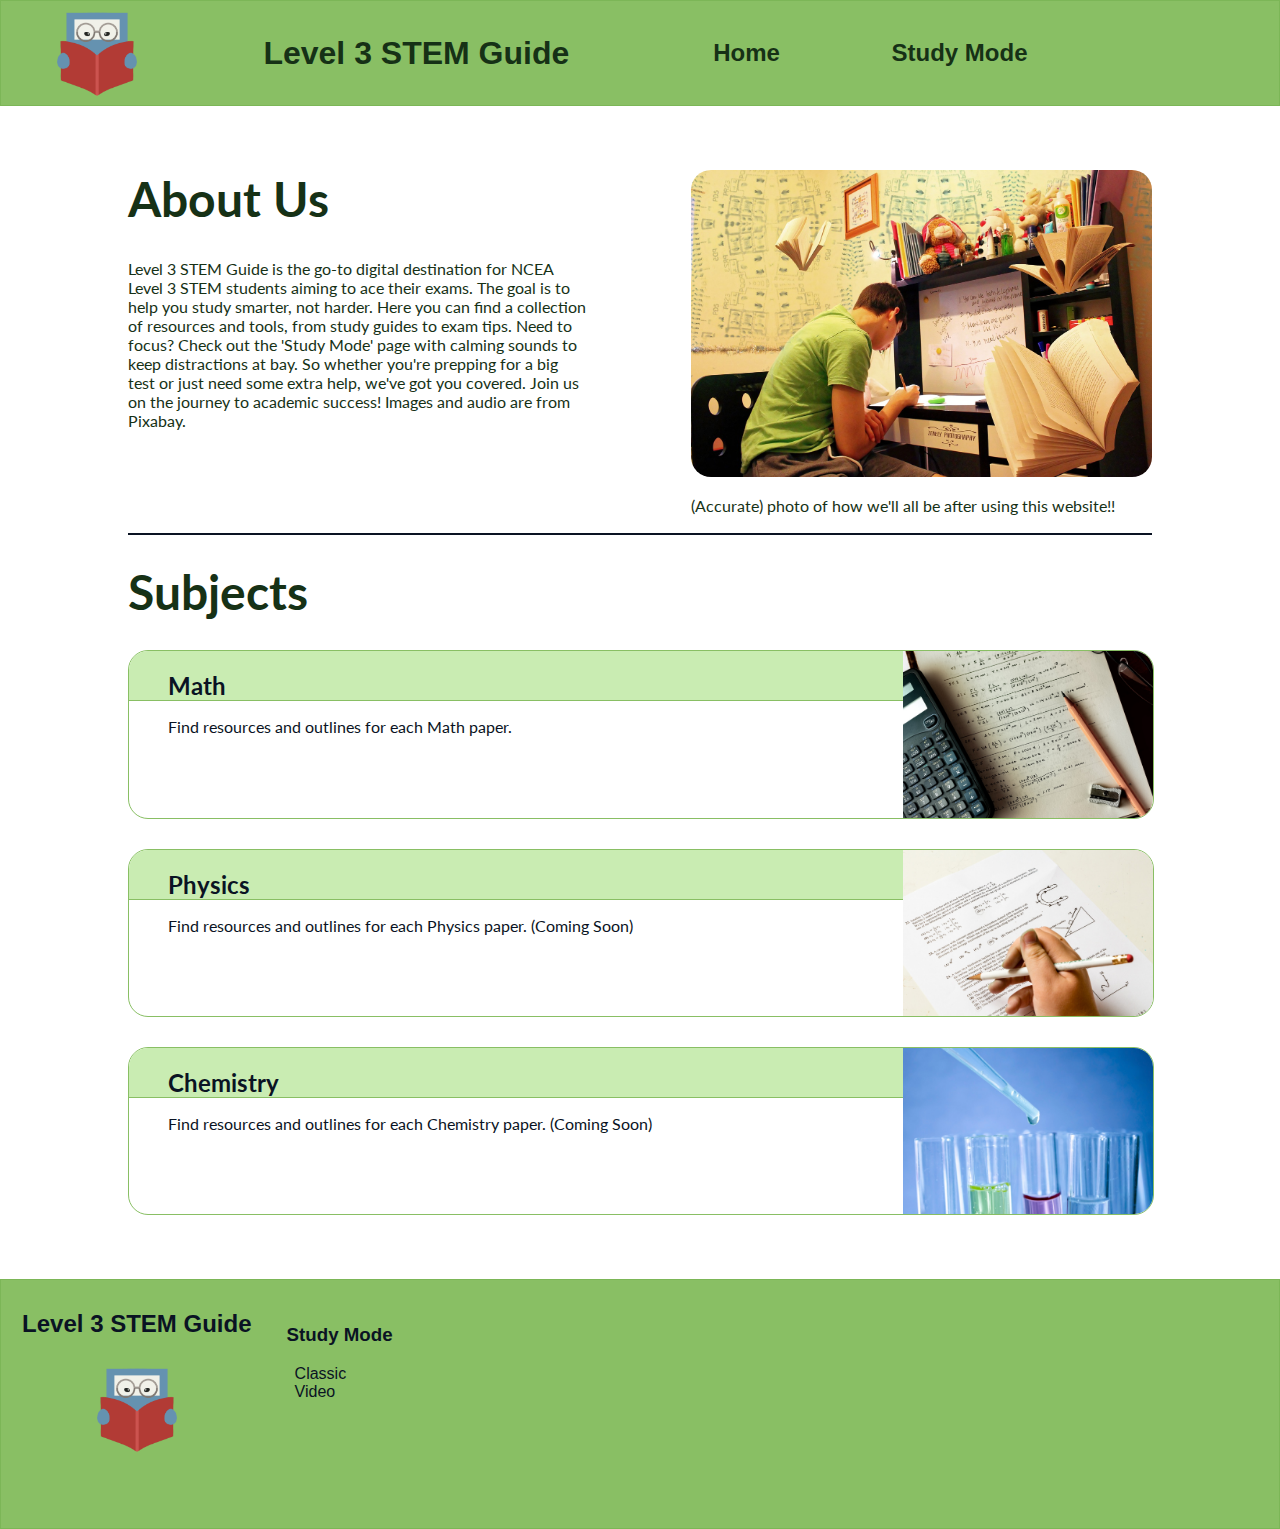
<file: index.html>
<!DOCTYPE html>
<html>
<!-- head -->
<head>
    <meta charset="utf-8">
    <meta name="viewport" content="width=device-width">
    <meta name="viewport" content="width=device-width, initial-scale=1.0, maximum-scale=1.0, user-scalable=no">
    <title>Level 3 STEM Guide | Home</title>
    <link href="style.css" rel="stylesheet" type="text/css" />
    <link href="script.js" rel="script" type="text/js" />
    <link rel="icon" type="image/x-icon" href="assets/siteLogoNormal.png">
</head>
<!-- body -->
<body class="home-page">
    <!-- header -->
    <header id="header">
        <div id="branding">
            <!-- logo -->
            <a href="index.html">
                <img class="logo" src="assets/siteLogoNormal.png" alt="site logo">
            </a>            <!-- name -->
            <h1 id="name">Level 3 STEM Guide</h1>
            <button id="burgerMenu">
                <img src="assets/burger.png" alt="hamburger menu icon">
            </button>
        </div>
        <!-- nav -->
        <div id="navbar">
            <!-- top menu -->
            <ul>
                <li id="home-dropdown">
                    <a id="home" href="index.html"><h2>Home</h2></a>
                </li>
                <li id="study-dropdown">
                    <a id="study" href="studymode.html"><h2>Study Mode</h2></a>
                </li>
            </ul>
        </div>
    </header>
    <!-- article -->
    <article>
        <!-- page -->
        <section class="about-us-home">
            <div id="text">
                <h1>About Us</h1>
                <p>
                    Level 3 STEM Guide is the go-to digital destination for NCEA Level 3 STEM students aiming to ace their exams. The goal is to help you study smarter, not harder. Here you can find a collection of resources and tools, from study guides to exam tips. Need to focus? Check out the 'Study Mode' page with calming sounds to keep distractions at bay. So whether you're prepping for a big test or just need some extra help, we've got you covered. Join us on the journey to academic success! Images and audio are from Pixabay.
                </p>
            </div>
            <div id="about-us-image">
                <img src="assets/aboutUs.jpg" alt="An image of a student studying very hard">
                <p>(Accurate) photo of how we'll all be after using this website!!</p>
            </div>
        </section>
        <section id="home-subjects">
            <h1>Subjects</h1>
            <div class="home-subjects-container">
                <a href="math.html" id="math-container">
                    <div class="subject-text">
                        <div class="h2">
                            <h2>Math</h2>
                        </div>
                        <p>
                            Find resources and outlines for each Math paper.
                        </p>
                    </div>
                    <img src="assets/math.jpg" alt="Image of math questions with a calculator and pencil in frame.">
                </a>
                <a href="physics.html" id="physics-container">
                    <div class="subject-text">
                        <div class="h2">
                            <h2>Physics</h2>
                        </div>
                        <p>
                            Find resources and outlines for each Physics paper. (Coming Soon)
                        </p>
                    </div>
                    <img src="assets/physics.jpg" alt="Image of a physics test with a hand holding a pencil over it.">
                </a>
                <a href="chemistry.html" id="chem-container">
                    <div class="subject-text">
                        <div class="h2">
                            <h2>Chemistry</h2>
                        </div>
                        <p>
                            Find resources and outlines for each Chemistry paper. (Coming Soon)
                        </p>
                    </div>
                    <img src="assets/chemistry.jpg" alt="Image of test tubes, with a dropper over one of them.">
                </a>
            </div>
        </section>
        <!-- vinyl gif -->

    </article>
    <!-- footer -->
    <footer>
        <div id="brandingFooter">
            <h2>Level 3 STEM Guide</h2>
            <a href="index.html">
                <img class="logo" id="footerImage" src="assets/siteLogoNormal.png" alt="site logo">
            </a>
        </div>
        <ul id="footerNav">
          <li id="studyFooter"><h3>Study Mode</h3>
            <ul>
              <li><a href="studymode.html">Classic</a></li>
              <li><a href="studyvideomode.html">Video</a></li>
            </ul>
          </li>
        </ul>
    </footer>
    <script src="script.js"></script>
</body>

</html>
</file>
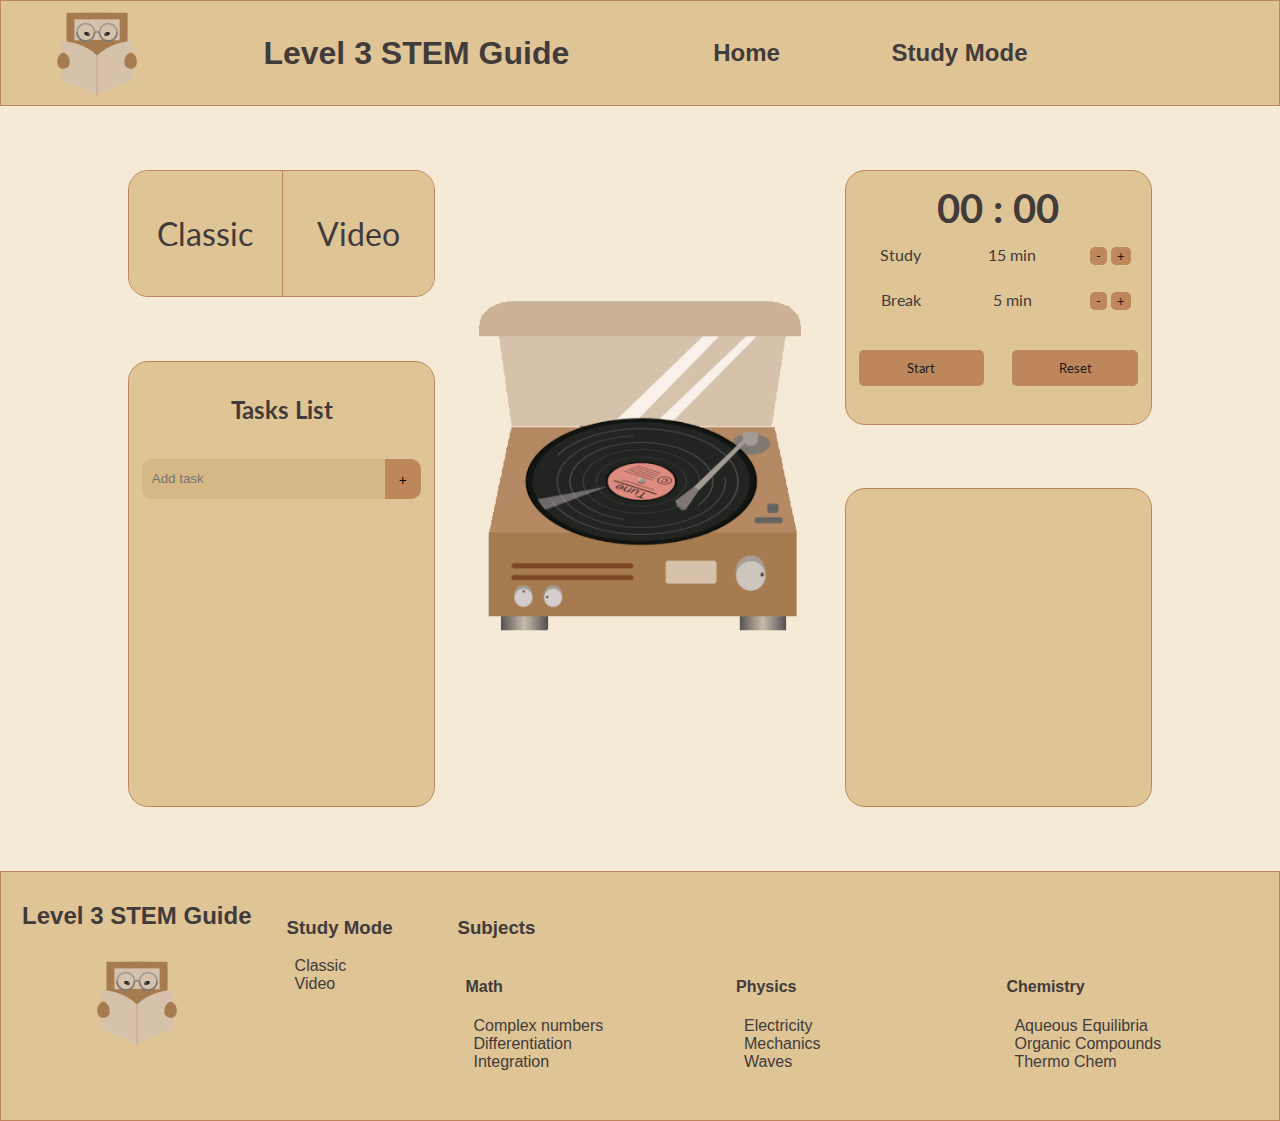
<file: studymode.html>
<!DOCTYPE html>
<html class="studyHtml">
<!-- head -->
<head>
  <meta charset="utf-8">
  <meta name="viewport" content="width=device-width">
  <meta name="viewport" content="width=device-width, initial-scale=1.0, maximum-scale=1.0, user-scalable=no">
  <title>Level 3 STEM Guide | Study Mode</title>
  <link href="style.css" rel="stylesheet" type="text/css" />
  <link rel="icon" type="image/x-icon" href="assets/siteLogoStudy.png">
</head>
<!-- body -->
<body class="studyPage">
  <!-- header -->
    <header id="header">
        <div id="branding">
            <!-- logo -->
            <a href="index.html">
                <img class="logo" src="assets/siteLogoStudy.png" alt="site logo">
            </a>            <!-- name -->
            <h1 id="name">Level 3 STEM Guide</h1>
            <button id="burgerMenu">
                <img src="assets/burgerStudy.png" alt="hamburger menu icon">
            </button>
        </div>
        <!-- nav -->
        <div id="navbar">
            <!-- top menu -->
            <ul>
                <li id="home-dropdown">
                    <a id="home" href="index.html"><h2>Home</h2></a>
                </li>
                <li id="study-dropdown">
                    <a id="study" href="studymode.html"><h2>Study Mode</h2></a>
                </li>
            </ul>
        </div>
    </header>
  <!-- article -->
  <article>
    <!-- page -->
    <!-- buttons -->
    <button id="settings" type="button"><img src="assets/icons8-settings-50.png" height="50" width="50" alt="Settings gear icon"><br>
    Settings</button>
    <button id="back-to-settings" type="button">Back to settings</button>
    
    <section id="page">
      <div id="mobile-settings">
        <button id="back" type="button">Back</button>
        <button id="tasks-nav-button" type="button">Tasks</button>
        <button id="audio-nav-button" type="button">Audio</button>
        <!-- icon credit -->
        <div class="settings-credit"><a target="_blank" href="https://icons8.com/icon/2969/settings">Settings</a> icon by <a target="_blank" href="https://icons8.com">Icons8</a>
        </div>
      </div>
      <!-- switch mode buttons -->
        <div class="box" id="switchMode">
            <form action="studymode.html">
                <button class="modeButton" id="classic">Classic</button>
            </form>
            <form action="studyvideomode.html">
                <button class="modeButton" id="video">Video</button>
            </form>
        </div>
      <!--pomodoro timer  -->
      <div class="box" id="pomodoro">
        <audio id="pomodoroSound">
          <source class="sound" src="assets/ping.mp3" type="audio/mp3">
        </audio>
        <div class="clockBox">
          <div class="clockDisplay">
            <div class="timeDisplay">
              <span id="minutes">00</span>
              <span id="colon">:</span>
              <span id="seconds">00</span>
            </div>
          </div>
          <div class="clockControls">
            <div class="controlsLeft">
              <p id="studyLabel">Study</p>
              <p id="sessionTime">15 min</p>
              <div id="studyButtons">
                <button id="seshMinus" class="timeAdjust">-</button>
                <button id="seshPlus" class="timeAdjust">+</button>
              </div>
            </div>
            <div class="controlsRight">
              <p id="breakLabel">Break</p>
              <p id="breakTime">5 min</p>
              <div id="breakButtons">
                <button id="breakMinus" class="timeAdjust">-</button>
                <button id="breakPlus" class="timeAdjust">+</button>
              </div>
            </div>
          </div>
          <div class="startReset">
            <button id="start">Start</button>
            <button id="reset">Reset</button>
          </div>
        </div>
      </div>
      <!-- tasks list -->
      <!-- follow this tutorial: https://www.youtube.com/watch?v=G0jO8kUrg-I&ab_channel=GreatStack -->
      <div class="box" id="tasks">
        <h2>Tasks List</h2>
        <div id="taskList">
          <input type="text" id="taskInput" placeholder="Add task">
          <button onclick="addTask()">+</button>
        </div>
        <ul id="tasksContainer">
          
        </ul>
      </div>
      <!-- sound box -->
      <div class="box" id="sound">
        <h1>Audio</h1>
        <!-- <p>Lofi</p><audio id="lofi" loop preload='auto'>
              <source class="sound" src="assets/lofi.mp3" type="audio/mp3">
        </audio>
        <button id="play1">Play</button>
        <input type="range" min="0" max="1" step="0.01" id="volumeSlider1">
        <p>Rain Noise</p><audio  id="rainNoise"loop preload='auto'>
              <source class="sound" src="assets/rainNoise.mp3" type="audio/mp3">
        </audio>
        <button id="play2">Play</button>
        <input type="range" min="0" max="1" step="0.01" id="volumeSlider2"> -->
        <iframe style="border-radius:12px" src="https://open.spotify.com/embed/playlist/4UXq6ouN0MSbKIKKDvwfmX?utm_source=generator&theme=0" width="100%" height="152" frameBorder="0" allowfullscreen="" allow="autoplay; clipboard-write; encrypted-media; fullscreen; picture-in-picture" loading="lazy"></iframe>
      </div>
    </section>
    <!--vinyl gif--> 
    <img id="vinyl" src="assets/record.gif" alt="moving image of a spinning record">
  </article>
  
   <!--footer--> 
  <footer>
    <div id="brandingFooter">
      <h2>Level 3 STEM Guide</h2>
      <a href="index.html">
          <img class="logo" id="footerImage" src="assets/siteLogoStudy.png" alt="site logo">
      </a>    </div>
    <ul id="footerNav">
      <li id="studyFooter"><h3>Study Mode</h3>
        <ul>
          <li><a href="studymode.html">Classic</a></li>
          <li><a href="studyvideomode.html">Video</a></li>
        </ul>
      </li>
      <li id="subjectsFooter">
        <h3>Subjects</h3>
        <div id="footerMath">
          <ul>
            <li><a href="math.html"><h4>Math</h4></a>
              <ul>
                <li><a href="math.html#complex-numbers">Complex numbers</a></li>
                <li><a href="math.html#differentiation">Differentiation</a></li>
                <li><a href="math.html#integration">Integration</a></li>
              </ul>
            </li>
          </ul>
        </div>
        <div id="footerPhys">
          <ul>
            <li><a href=""><h4>Physics</h4></a>
              <ul>
                <li><a href="">Electricity</a></li>
                <li><a href="">Mechanics</a></li>
                <li><a href="">Waves</a></li>
              </ul>
            </li>
          </ul>
        </div>
        <div id="footerChem">
          <ul>
            <li><a href=""><h4>Chemistry</h4></a>
              <ul>
                <li><a href="">Aqueous Equilibria</a></li>
                <li><a href="">Organic Compounds</a></li>
                <li><a href="">Thermo Chem</a></li>
              </ul>
            </li>
          </ul>
        </div>
      </li>
    </ul>
  </footer>
  <script src="script.js" defer></script>
</body>

</html>
</file>
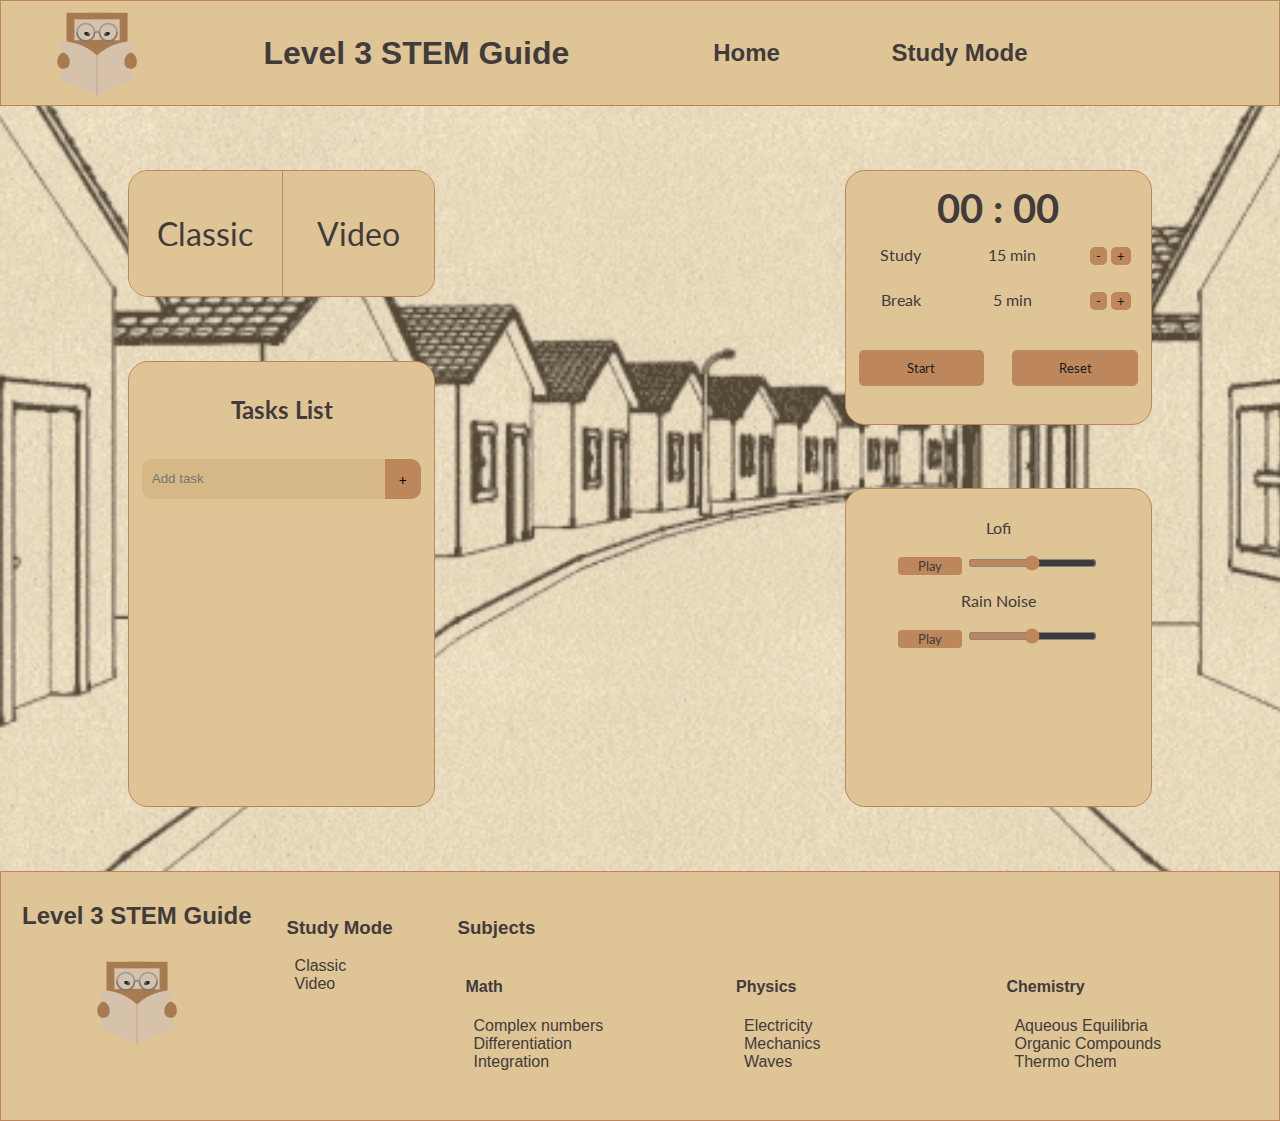
<file: studyvideomode.html>
﻿<!DOCTYPE html>
<html>
<!-- head -->
<head>
    <meta charset="utf-8">
    <meta name="viewport" content="width=device-width">
    <meta name="viewport" content="width=device-width, initial-scale=1.0, maximum-scale=1.0, user-scalable=no">
    <title>Level 3 STEM Guide | Study Mode | Video</title>
    <link href="style.css" rel="stylesheet" type="text/css" />
    <link rel="icon" type="image/x-icon" href="assets/siteLogoStudy.png">
</head>
<!-- body -->
<body class="video-mode studyPage ">
    <!-- header -->
    <header id="header">
        <div id="branding">
            <!-- logo -->
            <a href="index.html">
                <img class="logo" src="assets/siteLogoStudy.png" alt="site logo">
            </a>            <!-- name -->
            <h1 id="name">Level 3 STEM Guide</h1>
            <button id="burgerMenu">
                <img src="assets/burgerStudy.png" alt="hamburger menu icon">
            </button>
        </div>
        <!-- nav -->
        <div id="navbar">
            <!-- top menu -->
            <ul>
                <li id="home-dropdown">
                    <a id="home" href="index.html"><h2>Home</h2></a>
                </li>
                <li id="study-dropdown">
                    <a id="study" href="studymode.html"><h2>Study Mode</h2></a>
                </li>
            </ul>
        </div>
    </header>
    <!-- article -->
    <article>
        <!-- page -->
        <!-- buttons -->
        <button id="settings" type="button"><img src="assets/icons8-settings-50.png" height="50" width="50" alt="Settings gear icon"><br>
        Settings</button>
        <button id="back-to-settings" type="button">Back to settings</button>
        <section id="page">
            <div id="mobile-settings">
                <button id="back" type="button">Back</button>
                <button id="tasks-nav-button" type="button">Tasks</button>
                <button id="audio-nav-button" type="button">Audio</button>
                <!-- icon credit -->
                <div class="settings-credit"><a target="_blank" href="https://icons8.com/icon/2969/settings">Settings</a> icon by <a target="_blank" href="https://icons8.com">Icons8</a>
                </div>
              </div>
            <!-- switch mode buttons -->
            <div class="box" id="switchMode">
                <form action="studymode.html">
                    <button class="modeButton" id="classic">Classic</button>
                </form>
                <form action="studyvideomode.html">
                    <button class="modeButton" id="video">Video</button>
                </form>
            </div>
            <!--pomodoro timer  -->
            <div class="box" id="pomodoro">
                <audio id="pomodoroSound">
                    <source class="sound" src="assets/ping.mp3" type="audio/mp3">
                </audio>
                <div class="clockBox">
                    <div class="clockDisplay">
                        <div class="timeDisplay">
                            <span id="minutes">00</span>
                            <span id="colon">:</span>
                            <span id="seconds">00</span>
                        </div>
                    </div>
                    <div class="clockControls">
                        <div class="controlsLeft">
                            <p id="studyLabel">Study</p>
                            <p id="sessionTime">15 min</p>
                            <div id="studyButtons">
                                <button id="seshMinus" class="timeAdjust">-</button>
                                <button id="seshPlus" class="timeAdjust">+</button>
                            </div>
                        </div>
                        <div class="controlsRight">
                            <p id="breakLabel">Break</p>
                            <p id="breakTime">5 min</p>
                            <div id="breakButtons">
                                <button id="breakMinus" class="timeAdjust">-</button>
                                <button id="breakPlus" class="timeAdjust">+</button>
                            </div>
                        </div>
                    </div>
                    <div class="startReset">
                        <button id="start">Start</button>
                        <button id="reset">Reset</button>
                    </div>
                </div>
            </div>
            <!-- tasks list -->
            <!-- follow this tutorial: https://www.youtube.com/watch?v=G0jO8kUrg-I&ab_channel=GreatStack -->
            <div class="box" id="tasks">
                <h2>Tasks List</h2>
                <div id="taskList">
                    <input type="text" id="taskInput" placeholder="Add task">
                    <button onclick="addTask()">+</button>
                </div>
                <ul id="tasksContainer">
                    <!-- <input type="checkbox"><li class="checked">a</li>
                    <input type="checkbox"><li>b</li> -->
                </ul>
            </div>
            <!-- sound box -->
            <div class="box" id="sound">
                <p>Lofi</p><audio id="lofi" loop preload='auto'>
                    <source class="sound" src="assets/lofi.mp3" type="audio/mp3">
                </audio>
                <button id="play1">Play</button>
                <input type="range" min="0" max="1" step="0.01" id="volumeSlider1">
                <p>Rain Noise</p><audio id="rainNoise" loop preload='auto'>
                    <source class="sound" src="assets/rainNoise.mp3" type="audio/mp3">
                </audio>
                <button id="play2">Play</button>
                <input type="range" min="0" max="1" step="0.01" id="volumeSlider2">
            </div>
        </section>
        
    </article>

    <!--footer-->
    <footer>
        <div id="brandingFooter">
            <h2>Level 3 STEM Guide</h2>
            <a href="index.html">
                <img class="logo" id="footerImage" src="assets/siteLogoStudy.png" alt="site logo">
            </a>
        </div>
        <ul id="footerNav">
          <li id="studyFooter"><h3>Study Mode</h3>
            <ul>
              <li><a href="studymode.html">Classic</a></li>
              <li><a href="studyvideomode.html">Video</a></li>
            </ul>
          </li>
            <li id="subjectsFooter">
                <h3>Subjects</h3>
              <div id="footerMath">
                <ul>
                  <li><a href="math.html"><h4>Math</h4></a>
                    <ul>
                      <li><a href="math.html#complex-numbers">Complex numbers</a></li>
                      <li><a href="math.html#differentiation">Differentiation</a></li>
                      <li><a href="math.html#integration">Integration</a></li>
                    </ul>
                  </li>
                </ul>
              </div>
                <div id="footerPhys">
                    <ul>
                        <li>
                            <a href=""><h4>Physics</h4></a>
                            <ul>
                                <li><a href="">Electricity</a></li>
                                <li><a href="">Mechanics</a></li>
                                <li><a href="">Waves</a></li>
                            </ul>
                        </li>
                    </ul>
                </div>
                <div id="footerChem">
                    <ul>
                        <li>
                            <a href=""><h4>Chemistry</h4></a>
                            <ul>
                                <li><a href="">Aqueous Equilibria</a></li>
                                <li><a href="">Organic Compounds</a></li>
                                <li><a href="">Thermo Chem</a></li>
                            </ul>
                        </li>
                    </ul>
                </div>
            </li>
        </ul>
    </footer>
    <script src="script.js"></script>
    <script>window.onload = function() {
            if (window.location.pathname.endsWith("studyvideomode.html")) {
                // check if the device is in portrait orientation and the width is mobile width or less
                if (window.matchMedia("(orientation: portrait)").matches && window.innerWidth <= 480) {
                    alert("Unfortunately, video mode isn't available for mobile devices in portrait orientation - the site will continue in classic mode.");
                }
                // check if the device is in portrait orientation but not necessarily mobile width
                else if (window.matchMedia("(orientation: portrait)").matches) {
                    alert("Video mode is optimized for landscape orientation. Please rotate your device for the best experience. If not, the site will continue in classic mode.");
                }
            }
        };
        
    </script>
</body>

</html>
</file>
<file: style.css>
@import url('https://fonts.googleapis.com/css2?family=Reem+Kufi+Fun:wght@400..700&display=swap');
@import url('https://fonts.googleapis.com/css2?family=Lato:ital,wght@0,100;0,300;0,400;0,700;0,900;1,100;1,300;1,400;1,700;1,900&display=swap');
@import url('https://fonts.googleapis.com/css2?family=Nunito:ital,wght@0,200..1000;1,200..1000&display=swap');

html {
    height: 100%;
    width: 100%;
    overflow: visible;
}

body {
    /*background-color: #fafcf7;*/
    margin: 0;
    font-size: 16px;
}

    body.studyPage {
        background-color: #f4ead6ff;
        height: 100%;
    }

    body.video-mode {
        position: relative;
    }

        body.video-mode::before {
            content: "";
            position: absolute;
            top: 0;
            left: 0;
            width: 100%;
            height: 100%;
            background: rgba(223, 196, 150, 0.3); /* Adjust the alpha value (0.5 in this case) to control the opacity */
            z-index: -1;
        }

    body.video-mode {
        background: url('houses.gif') no-repeat center;
        background-size: cover;
    }

ul, ol {
    list-style-position: inside;
    padding-left: 0.5rem;
}

/* scrollbar  */
/* width */
.studyPage::-webkit-scrollbar, #tasksContainer::-webkit-scrollbar {
    width: 10px;
}

/* Track */
.studyPage::-webkit-scrollbar-track, #tasksContainer::-webkit-scrollbar-track {
    background: transparent;
}

/* Handle */
.studyPage::-webkit-scrollbar-thumb, .#tasksContainer::-webkit-scrollbar-thumb {
    background: #be875b;
    border-radius: 3px;
}

    /* Handle on hover */
    .studyPage::-webkit-scrollbar-thumb:hover, #tasksContainer::-webkit-scrollbar-thumb:hover {
        background: #cca67f;
        border-radius: 3px;
    }

/* header/nav */

header {
    padding: 0;
    text-align: center;
    top: 0;
    bottom: 0;
    left: 0;
    right: 0;
    height: 106px;
    box-sizing: border-box;
    position: sticky;
    display: grid;
    grid-template-columns: 50% 50%;
    grid-column-gap: 0px;
    z-index: 100;
    background-color: #89bf64;
    color: #163116;
    border: solid 1px #7cb657;
    font-family: "Trebuchet MS", "Lucida Grande", "Lucida Sans Unicode", "Lucida Sans", Tahoma, sans-serif;
}

.studyPage header {
    background-color: #dfc496;
    border: solid #be875b 1px;
    color: #413b3b;
}

#branding {
    display: grid;
    grid-template-columns: 30% 70%;
    height: 100%;
}

/* logo*/
.logo {
    width: auto;
    height: 100px;
    margin: auto;
}

#burgerMenu {
    display: none;
}

/* site name*/
#name {
    margin: auto;
}

/* nav */
#navbar {
    /* text-align: right; */
    grid-column: 2;
    position: relative;
    height: 100%;
    z-index: 5;
    width: 100%;
}

    #navbar ul {
        /* background-color: #89bf64; */
        list-style-type: none;
        margin: 0;
        padding: 0;
        height: 100%;
        display: grid;
        grid-template-columns: calc(100%/3) calc(100%/3) calc(100%/3);
        box-sizing: border-box;
    }

.studyPage #navbar ul {
    background-color: #dfc496;
}

.studyPage #navbar li:hover {
    background-color: #d5b885;
}

#navbar li:hover {
}

#navbar li {
    list-style-type: none;
    margin: 0;
    padding: 0;
    height: 100%;
    display: flex;
    width: 100%;
    box-sizing: border-box;
}

    #navbar li a {
        text-decoration: none;
        margin: auto;
        color: #163116;
    }

/* dropdown 1 */
#dropdown {
    float: left;
    list-style: none;
    margin: 0;
    padding: 0;
    position: absolute;
    right: 0px;
    top: 60px;
    display: grid;
    grid-template-rows: auto auto auto;
    z-index: 100;
    width: calc(100%/3);
    transition: opacity 0.2s 0.01s ease-in-out, left 0.2s 0.1s ease-out, visibility 0.1s 0.1s linear;
}

    #dropdown ul {
        /*display: none;*/
        /*height: 100px;*/
    }

        #dropdown ul li {
            margin-top: -15px;
            text-decoration: none;
            list-style-type: none;
            /* position: absolute; */
            padding: 0;
            height: 100%;
            width: 100%;
            /* background-color: #89bf64; */
            /* border-bottom: solid 2px black;
  border-left: solid 2px black; */
        }

.studyPage #dropdown ul li {
    background-color: #dfc496;
    /* border-bottom: solid 2px black;
    border-left: solid 2px black; */
}

#dropdown ul li a {
    text-decoration: none;
    top: 50%;
    margin: auto;
}



/* dropdown 2 */
.dropdown2 {
    float: left;
    list-style: none;
    margin: 0;
    padding: 0;
    position: absolute;
    right: 0px;
    top: 0;
    grid-template-rows: auto auto auto;
    z-index: 100;
    width: 100%;
    margin-right: 100%;
    display: none;
}

.studyPage .dropdown2 li {
    /* border-bottom: solid 2px black;
    border-left: solid 2px black; */
}



/* main page content  */
article {
    height: 100%;
    width: 100%;
    padding: 5vw 10vw 5vw 10vw;
    box-sizing: border-box;
    font-family: "Lato", sans-serif;
}

/* so home page article is a grid */
.home-page article {
    height: calc(100% - 200px);
    display: grid;
    grid-template-rows: auto auto;
    color: #163116;
    margin: auto;
}

.studyPage article {
    height: 85vh;
}

#page {
    position: relative;
    height: 100%;
    width: 100%;
    box-sizing: border-box;
    display: grid;
    grid-template-columns: 30% 30%;
    grid-template-rows: 20% 10% 20% 20%;
    column-gap: 40%;
    row-gap: 10%;
    margin: auto;
    color: #413b3b;
}

    #page .box button {
        font-family: "Lato", sans-serif;
    }

/* about us */
.about-us-home {
    width: 100%;
    display: grid;
    grid-template-columns: 45% 45%;
    grid-column-gap: 10%;
    height: 100%;
    grid-row: 1;
    border-bottom: solid #0a1323 2px;
}

    .about-us-home h1 {
        font-size: 3rem;
        margin-top: 0;
    }

    .about-us-home #text {
        grid-column: 1;
        margin-top: 0;
    }

    .about-us-home #about-us-image {
        grid-column: 2;
    }

        .about-us-home #about-us-image img {
            max-height: 100%;
            height: auto;
            max-width: 100%;
            width: auto;
            margin: auto;
            border-radius: 20px;
        }

/* home subjects */
#home-subjects {
    margin-top: 30px;
}

.home-subjects-container {
    display: grid;
    grid-template-rows: auto auto auto;
    grid-row-gap: 30px;
    width: 100%;
    grid-row: 2;
    text-decoration: none;
    margin-top: 30px;
}

    .home-subjects-container a {
        text-decoration: none;
    }

#home-subjects h1 {
    font-size: 3rem;
    margin: 0;
}

#math-container,
#physics-container,
#chem-container {
    display: grid;
    grid-template-columns: auto 250px;
    border: #89bf64 solid 1px;
    border-radius: 20px;
    overflow: hidden;
    width: 100%;
}

    #math-container .subject-text,
    #physics-container .subject-text,
    #chem-container .subject-text {
        display: grid;
        grid-template-rows: 30% 70%;
        text-decoration: none;
        color: #0a1323;
    }

        #math-container .subject-text p,
        #physics-container .subject-text p,
        #chem-container .subject-text p,
        #math-container .subject-text h2,
        #physics-container .subject-text h2,
        #chem-container .subject-text h2 {
            padding-left: 5%;
            padding-right: 5%;
            text-decoration: none;
        }

    #math-container .h2,
    #physics-container .h2,
    #chem-container .h2 {
        border-bottom: solid #89bf64 1px;
        grid-row: 1;
        background-color: #c9ecb2;
        text-decoration: none;
    }

.home-subjects-container img {
    object-fit: cover;
    height: 100%;
    width: 250px;
}

/* math page */
.subject-page article {
    display: grid;
    grid-template-columns: 70% 20%;
    grid-column-gap: 10%;
    height: calc(100% - 200px);
    color: #0a1323;
}

.subject-page-left-container {
    display: grid;
    grid-template-rows: 300px auto;
    height: 100%;
}

.subject-heading {
    display: flex;
    height: 100%;
    grid-row: 1;
    grid-column: 1;
    align-self: center;
    padding: 5%;
    box-sizing: border-box;
    background-color: #c9ecb2;
}

.subject-title h2 {
    font-size: 3rem;
    margin-top: 10px;
    margin-bottom: 10px;
}

.external-standards {
    grid-row: 2;
}

#toggle-table-of-contents {
    display: none;
}

/*content*/

.pdf {
    width: 100%;
    height: 500px;
}

.yt-tutorials {
    height: 300px;
}

.table-of-contents {
    position: sticky;
    grid-column: 2;
    top: 100px;
    padding: 5%;
    height: 30%;
    background-color: #c9ecb2;
    text-align: left;
}

    .table-of-contents ol {
        text-align: left;
    }

    .table-of-contents li {
        list-style: outside decimal;
        text-align: left;
    }

    .table-of-contents ol li ol li {
        list-style: outside lower-alpha;
        text-align: left;
    }

    .table-of-contents a {
        text-decoration: none;
        color: #0a1323;
        text-align: left;
    }

.subject-heading, .table-of-contents {
    border-radius: 20px;
    border: solid 1px #89bf64;
}

/* for study page */
#settings {
    display: none;
}

#back-to-settings, #tasks-nav-button, #audio-nav-button {
    display: none;
}

#mobile-settings {
    display: none;
}

.box {
    border: solid #be875b 1px;
    padding: 1vw;
    text-align: center;
    box-sizing: border-box;
    background-color: #dfc496;
    opacity: 100%;
    z-index: 3;
    border-radius: 20px;
}

/* switch mode */
#switchMode {
    grid-column: 1;
    grid-row: 1;
    display: grid;
    grid-template-columns: 50% 50%;
    padding: 0;
    box-sizing: border-box;
    overflow: hidden;
}

.modeButton {
    height: 100%;
    width: 100%;
    background-color: #dfc496;
    border: none;
    font-size: 2rem;
    color: #413b3b;
}

    .modeButton:hover {
        background-color: #d2b37f;
    }

#video {
    border-left: solid 1px #be875b;
}

/* tasks */
#tasks {
    grid-column: 1;
    grid-row: span 3;
    display: grid;
    grid-template-rows: 20% 15% 65%;
}

/* #tasks h2 {
  
} */
#tasksContainer {
    padding: 0;
    margin: 0;
}

#taskList {
    display: flex;
    align-items: center;
    justify-content: center;
    background-color: #d5b885;
    border-radius: 10px;
    overflow: hidden;
}

#tasks input {
    background: transparent;
    flex: 1;
    border: none;
    outline: none;
    /* prevents the border/outline from showing up when the user clicks on the input*/
    height: 100%;
    padding-left: 10px;
}

#tasks button {
    background-color: #be875b;
    border: none;
    outline: none;
    padding: 5%;
    height: 100%;
}

    #tasks button:hover {
        background-color: #cca67f;
    }

#tasks ul li {
    list-style-type: none;
    position: relative;
    height: 30px;
    text-align: left;
    width: 80%;
    margin: 5% auto 5% auto;
}

li.checked {
    text-decoration: line-through;
}

li.unchecked::before {
    content: "✓ ";
    color: white;
    background-color: white;
    border: solid black 1px;
    margin-right: 30px;
    border-radius: 50%;
    top: -5px;
}

li.checked.unchecked::before {
    content: "✓ ";
    color: black;
    border: solid black 1px;
    background-color: white;
    text-decoration: none;
    margin-right: 30px;
    border-radius: 50%;
    top: -5px;
}

#tasks ul li span {
    position: absolute;
    right: 0;
    top: -5px;
    width: 30px;
    height: 30px;
    font-size: 2rem;
    line-height: 30px;
    text-align: center;
    color: #413b3b;
}

    #tasks ul li span:hover {
        background-color: #d5b885;
    }

#tasksContainer {
    max-height: 100%;
    overflow-y: auto;
}


/* pomodoro */
#pomodoro {
    display: grid;
    grid-template-rows: 40% 30% 30%;
    height: 100%;
    width: 100%;
    grid-row: span 2;
}

    #pomodoro button {
        background-color: #be875b;
        border: none;
        border-radius: 5px;
        color: #1d1b1b;
    }

        #pomodoro button:hover {
            background-color: #dcb58f;
        }

/* row 1 */
.timeDisplay {
    margin: auto;
    grid-row: 1;
    font-size: 2.5rem;
    font-weight: bold;
    height: 100%;
}

/* row 2 */
.clockControls {
    display: grid;
    grid-template-rows: 50% 50%;
    grid-row: 2;
    height: 100%;
}

.controlsLeft {
    grid-row: 1;
    grid-template-columns: 30% 50% 20%;
    display: grid;
}

#studyLabel {
    grid-column: 1;
    margin: auto;
}

#sessionTime {
    grid-column: 2;
    margin: auto;
}

#studyButtons {
    grid-column: 3;
    margin: auto;
}

.controlsRight {
    grid-row: 2;
    grid-template-columns: 30% 50% 20%;
    display: grid;
}

#breakLabel {
    grid-column: 1;
    margin: auto;
}

#breakTime {
    grid-column: 2;
    margin: auto;
}

#breakButtons {
    grid-column: 3;
    margin: auto;
}

/* row 3 */
.startReset {
    display: grid;
    grid-template-columns: 45% 45%;
    grid-row: 3;
    /*margin: auto;
  padding: auto;*/
    grid-column-gap: 10%;
    box-sizing: border-box;
    height: 100%;
}

#start,
#reset {
    height: 40%;
    margin: auto;
    width: 100%;
}

#start {
    grid-column: 1;
}

#reset {
    grid-column: 2;
}

/* sound */
#sound {
    grid-column: 2;
    grid-row: span 2;
}

    #sound h1 {
        display: none;
    }

audio {
    width: 80%;
    margin: auto;
}

#sound button {
    background-color: #be875b;
    width: 5vw;
    border: none;
    border-radius: 4px;
    color: #413b3b;
}

    #sound button:hover {
        background-color: #dcb58f;
    }

input[type="range"] {
    accent-color: #be875b;
    background: #7d4625;
    border: none;
}

/* vinyl */
#vinyl {
    height: 35vw;
    left: 50%;
    top: 50%;
    display: block;
    z-index: 1;
    position: fixed;
    transform: translate(-50%, -50%);
    margin: auto;
}

/* footer */
footer {
    text-decoration: none;
    text-align: left;
    position: relative;
    bottom: 0;
    left: 0;
    right: 0;
    height: 250px;
    box-sizing: border-box;
    border: solid 1px #7cb657;
    background-color: #89bf64;
    opacity: 100%;
    z-index: 2;
    display: grid;
    grid-template-columns: 20% 80%;
    width: 100%;
    padding: 10px;
    color: #0a1323;
    font-family: "Trebuchet MS", "Lucida Grande", "Lucida Sans Unicode", "Lucida Sans", Tahoma, sans-serif;
    overflow-wrap: normal;
}

.studyPage footer {
    background-color: #dfc496;
    border: solid #be875b 1px;
    color: #413b3b;
}

#brandingFooter {
    grid-column: 1;
    text-align: center;
}

#footerNav {
    grid-column: 2;
    display: grid;
    grid-template-columns: 20% 80%;
    width: calc(100%-10px);
    list-style-type: none;
    margin-left: -16px;
    text-align: left;
}

#studyFooter {
    grid-column: 1;
    width: 100%;
    text-align: left;
    margin-left: 2rem;
}

    #studyFooter li {
        list-style-type: none;
        text-align: left;
    }

#subjectsFooter {
    grid-column: 2;
    display: grid;
    grid-template-columns: calc(100%/3) calc(100%/3) calc(100%/3);
    width: 100%;
    grid-template-rows: 30% 70%;
    list-style-type: none;
}

    #subjectsFooter h3 {
        grid-column: 1;
        grid-row: 1;
        width: 100%;
        text-decoration: none;
    }

/* #subjectsFooter ul {
  display:inline;
} */
#footerMath {
    grid-column: 1;
    grid-row: 2;
    width: 100%;
    list-style-type: none;
}

    #footerMath li {
        list-style-type: none;
    }

#footerPhys {
    grid-column: 2;
    grid-row: 2;
    width: 100%;
    list-style-type: none;
}

    #footerPhys li {
        list-style-type: none;
    }

#footerChem {
    grid-column: 3;
    grid-row: 2;
    width: 100%;
    list-style-type: none;
}

    #footerChem li {
        list-style-type: none;
    }

footer a {
    text-decoration: none; /* remove underline */
    color: inherit; /* inherit text color */
}

ul, ol {
    list-style-position: inside;
    padding-left: 1rem;
}


/*Phone*/
@media only screen and (max-width:480px) {
    #page {
        /*background-color: green;*/
    }
    /*header*/
    #branding {
        grid-template-columns: 30% 30%;
        grid-column-gap: 40%;
    }

    #burgerMenu {
        width: auto;
        height: 80px;
        margin: auto;
        background: none;
        border: none;
        display: block;
    }

        #burgerMenu img {
            display: block;
            width: 100%;
            height: 100%;
        }

    #name {
        display: none;
    }

    header {
        display: grid;
        grid-template-rows: 100px auto;
        grid-template-columns: none;
        height: 100px;
        box-sizing: border-box;
        grid-gap: 0;
    }

    #branding a {
        max-height: 100px;
    }
    /*nav*/
    #navbar {
        width: 100%;
        height: 100vh;
        grid-row: 2;
        grid-column: 1;
        display: none;
        background-color: #89bf64;
        box-sizing: border-box;
    }

        #navbar ul {
            grid-template-rows: 20% 20% 20%;
            grid-template-columns: none;
            height: 100%;
        }

            #navbar ul li {
                display: flex;
                align-content: center;
                width: 100%;
            }

                #navbar ul li a {
                    width: auto;
                    margin: auto;
                }

        #navbar button {
            font-size: 1.5rem;
            background: none;
            border: none;
            margin-right: 10%;
        }

    #dropdown {
        list-style: none;
        margin: 0;
        top: 200px;
        padding: 0;
        position: absolute;
        display: none;
        z-index: 100;
        width: 100vw;
    }

        #dropdown ul {
            grid-template-rows: 100px 100px 100px;
        }

            #dropdown ul li {
                position: relative;
            }

                #dropdown ul li a {
                    width: 50%;
                    margin: auto;
                }

    .dropdown2 {
        list-style: none;
        margin: 0;
        padding: 0;
        position: relative;
        display: none;
        z-index: 100;
        width: 100%;
    }

        .dropdown2 ul {
            /*grid-template-rows: 20% 20% 20%;*/
            grid-template-columns: none;
            width: 100%;
        }

            .dropdown2 ul li {
                display: flex;
                align-content: center;
                width: 100%;
            }

                .dropdown2 ul li a {
                    width: auto;
                    margin: auto;
                }

    #navbar li {
        position: relative;
    }

    #dropdown {
        display: none;
    }

    .dropdown2 {
        display: none;
    }

    /*home*/

    /* about us */
    .about-us-home {
        width: 100%;
        display: grid;
        grid-template-columns: 100%;
        grid-template-rows: auto auto;
        grid-gap: 0;
        height: 100%;
        grid-row: 1;
        border-bottom: solid #0a1323 2px;
    }

        .about-us-home h1 {
            font-size: 3rem;
            margin-top: 0;
        }

        .about-us-home #text {
            grid-row: 1;
            margin-top: 0;
            grid-column: 1;
        }

        .about-us-home #about-us-image {
            grid-row: 2;
            grid-column: 1;
        }

            .about-us-home #about-us-image img {
                max-height: 100%;
                height: auto;
                max-width: 100%;
                width: auto;
                margin: auto;
                border-radius: 20px;
            }

    /* home subjects */
    #home-subjects {
        margin-top: 30px;
    }

    .home-subjects-container {
        display: grid;
        grid-template-rows: auto auto auto;
        grid-row-gap: 30px;
        width: 100%;
        grid-row: 2;
        text-decoration: none;
        margin-top: 30px;
    }

        .home-subjects-container a {
            text-decoration: none;
        }

    #home-subjects h1 {
        font-size: 3rem;
        margin: 0;
    }

    #math-container,
    #physics-container,
    #chem-container {
        display: grid;
        grid-template-columns: auto 150px;
        border: #89bf64 solid 1px;
        border-radius: 20px;
        overflow: hidden;
        width: 100%;
    }

        #math-container .subject-text,
        #physics-container .subject-text,
        #chem-container .subject-text {
            display: grid;
            grid-template-rows: 30% 70%;
            text-decoration: none;
            color: #0a1323;
        }

            #math-container .subject-text p,
            #physics-container .subject-text p,
            #chem-container .subject-text p,
            #math-container .subject-text h2,
            #physics-container .subject-text h2,
            #chem-container .subject-text h2 {
                padding-left: 5%;
                padding-right: 5%;
                text-decoration: none;
            }

        #math-container .h2,
        #physics-container .h2,
        #chem-container .h2 {
            border-bottom: solid #89bf64 1px;
            grid-row: 1;
            background-color: #c9ecb2;
            text-decoration: none;
        }

    .home-subjects-container img {
        object-fit: cover;
        height: 100%;
        width: 150px;
    }

    /*math page*/
    .subject-page article {
        grid-template-columns: 100%;
        grid-gap: 0;
    }

    .subject-page-left-container {
        grid-column: 1;
        grid-template-rows: 350px auto;
    }

    #toggle-table-of-contents {
        display: block;
        position: fixed;
        z-index: 99;
        height: 50px;
        width: 150px;
        right: 0;
        border: solid 1px #7cb657;
        background-color: #89bf64;
        border-radius: 10px;
        border-top-right-radius: 0;
        border-bottom-right-radius: 0;
    }

    .table-of-contents {
        /*grid-column:1;*/
        display: none;
        width: 100vw;
        height: 100vh;
        position: fixed;
        margin: 0;
        border-radius: 0;
    }

    .pdf {
        width: 100%;
        height: 400px;
    }

    .yt-tutorials {
        max-width: 100%;
        height: auto;
    }

    /* study mode */
    #page {
        height: 100%;
    }

    #vinyl {
        display: none;
    }

    #page {
        grid-template-columns: 100%;
        grid-template-rows: none;
        grid-template-rows: 100%;
        grid-gap: 0;
    }

    #settings {
        display: block;
        background: none;
        border: none;
        position: fixed;
        right: 10%;
        z-index: 99;
    }

    #switchMode, #pomodoro, #tasks, #sound {
        background: none;
        border: none;
    }

    #switchMode, #tasks, #sound {
        display: none;
    }

    #pomodoro {
        grid-template-rows: 100%;
        height: 100%;
        width: 100%;
    }

        #pomodoro button {
            font-size: 1.3rem;
        }

    #studyButtons button, #breakButtons button {
        height: 30px;
        width: 30px;
    }

    .controlsLeft, .controlsRight {
        grid-template-columns: 30% 40% 30%;
    }

    .clockBox {
        display: grid;
        display: grid;
        grid-template-rows: 30% 10% 40%;
        padding-top: 20%;
        /* padding-bottom: 20%; */
    }

    .clockDisplay {
        display: flex;
        align-content: center;
    }

    .timeDisplay {
        font-size: 70px;
        overflow-wrap: normal;
        margin: auto;
        align-content: center;
    }

    .clockControls {
        font-size: 1.5rem;
        grid-row: 3;
        margin-top: 20%;
    }

    .startReset {
        grid-row: 2;
    }

    #start, #reset {
        background-color: #be875b;
        border: none;
        border-radius: 10px;
        color: #413b3b;
        height: 40px;
    }
    /* sound */
    #sound {
        grid-column: 1;
        /* display: block; */
        height: 100%;
        /*padding: auto;*/
        font-size: 2rem;
        padding: 25% 0;
        box-sizing: border-box;
    }

        #sound button {
            width: 70px;
            height: 40px;
            font-size: 1.5rem;
            color: #1d1b1b;
        }

    input[type="range"] {
        width: 150px;
    }

    #sound h1 {
        display: block;
    }

    #tasks {
        grid-column: 1;
        height: 100%;
        padding: 25% 0;
        box-sizing: border-box;
        font-size: 1.5rem;
    }

    #mobile-settings {
        grid-column: 1;
        height: 100%;
        padding-top: 40%;
        display: none;
    }

        #mobile-settings button {
            font-family: "Lato", sans-serif;
        }

    .settings-credit {
        bottom: 10%;
        position: absolute;
    }

        .settings-credit a {
            color: #0a1323;
        }

    #tasks-nav-button, #audio-nav-button, #back {
        display: block;
        width: 100%;
        height: 80px;
        background-color: #be875b;
        border: none;
        border-radius: 20px;
        color: #1d1b1b;
        font-size: 2rem;
    }

    #back-to-settings {
        background-color: #be875b;
        border: none;
        border-radius: 5px;
        height: 30px;
        width: auto;
        right: 5%;
        position: fixed;
        font-size: 1.2rem;
        z-index: 99;
    }

    #tasks-nav-button, #back {
        margin-bottom: 20px;
    }
    /* remove video background in mobile */
    body.video-mode {
        background: #f4ead6ff;
    }

    /*footer*/
    footer {
        font-size: 0.8rem;
        grid-template-columns: none;
        display: inline-block;
    }

    .studyPage footer {
        display: none;
    }

    #footerImage {
        display: none;
    }

    footer li a {
        padding-left: 0;
    }

    #footerNav {
        grid-template-columns: 25% 75%;
    }

    #studyFooter {
        grid-column: 1;
        grid-template-rows: 30% 70%;
        font-size: 0.7rem;
        margin-left: 0;
    }

    #subjectsFooter {
        grid-column: 2;
        grid-template-rows: 30% 70%;
        font-size: 0.7rem;
    }
}

/*Tablet*/
@media only screen and (min-width:481px) and (max-width:1000px) {
    /*header*/
    #branding {
        grid-template-columns: 30% 30%;
        grid-column-gap: 40%;
    }

    #burgerMenu {
        width: auto;
        height: 80px;
        margin: auto;
        background: none;
        border: none;
        display: block;
    }

        #burgerMenu img {
            display: block;
            width: 100%;
            height: 100%;
        }

    #name {
        display: none;
    }

    header {
        display: grid;
        grid-template-rows: 100px auto;
        grid-template-columns: none;
        height: 100px;
        box-sizing: border-box;
        grid-row-gap: 0;
    }

    #branding a {
        max-height: 100px;
    }
    /*nav*/
    #navbar {
        width: 100%;
        height: 100vh;
        grid-row: 2;
        grid-column: 1;
        display: none;
        background-color: #89bf64;
        box-sizing: border-box;
        margin-top: 0;
    }

        #navbar ul {
            grid-template-rows: 20% 20% 20%;
            grid-template-columns: none;
            height: 100%;
        }

            #navbar ul li {
                display: flex;
                align-content: center;
                width: 100%;
            }

                #navbar ul li a {
                    width: auto;
                    margin: auto;
                }

        #navbar button {
            font-size: 1.5rem;
            background: none;
            border: none;
            margin-right: 10%;
        }

    #dropdown {
        list-style: none;
        margin: 0;
        top: 200px;
        padding: 0;
        position: absolute;
        display: none;
        z-index: 100;
        width: 100vw;
    }

        #dropdown ul {
            grid-template-rows: 100px 100px 100px;
        }

            #dropdown ul li {
                position: relative;
            }

                #dropdown ul li a {
                    width: 50%;
                    margin: auto;
                }

    .dropdown2 {
        list-style: none;
        margin: 0;
        padding: 0;
        position: relative;
        display: none;
        z-index: 100;
        width: 100%;
    }

        .dropdown2 ul {
            /*grid-template-rows: 20% 20% 20%;*/
            grid-template-columns: none;
            width: 100%;
        }

            .dropdown2 ul li {
                display: flex;
                align-content: center;
                width: 100%;
            }

                .dropdown2 ul li a {
                    width: auto;
                    margin: auto;
                }

    #navbar li {
        position: relative;
    }

    #dropdown {
        display: none;
    }

    .dropdown2 {
        display: none;
    }

    /*math page*/

    .subject-page article {
        grid-template-columns: 100%;
        grid-gap: 0;
    }

    .subject-page-left-container {
        grid-column: 1;
    }

    #toggle-table-of-contents {
        display: block;
        position: fixed;
        z-index: 99;
        height: 50px;
        width: 150px;
        right: 0;
        border: solid 1px #7cb657;
        background-color: #89bf64;
        border-radius: 10px;
        border-top-right-radius: 0;
        border-bottom-right-radius: 0;
    }

    .table-of-contents {
        /*grid-column:1;*/
        display: none;
        width: 50vw;
        height: 100vh;
        position: fixed;
        right: 0;
        margin: 0;
        border-radius: 0;
    }

    .yt-tutorials {
        max-width: 100%;
        height: auto;
        grid-column: 2;
        grid-row: 1;
    }

    .video-container {
        display: grid;
        grid-template-columns: 60% auto;
        grid-template-rows: auto;
        grid-column-gap: 5%;
    }

        .video-container p {
            grid-column: 1;
            grid-row: 1;
        }
    /* study mode */
    #page {
        height: 100%;
    }

    #vinyl {
        display: none;
    }

    #page {
        grid-template-columns: 100%;
        grid-template-rows: none;
        grid-template-rows: 100%;
        grid-gap: 0;
    }

    #settings {
        display: block;
        background: none;
        border: none;
        position: fixed;
        right: 10%;
        z-index: 99;
    }

    #switchMode, #pomodoro, #tasks, #sound {
        background: none;
        border: none;
    }

    #switchMode, #tasks, #sound {
        display: none;
    }

    #pomodoro {
        grid-template-rows: 100%;
        height: 100%;
        width: 100%;
    }

        #pomodoro button {
            font-size: 1.3rem;
        }

    #studyButtons button, #breakButtons button {
        height: 30px;
        width: 30px;
    }

    .controlsLeft, .controlsRight {
        grid-template-columns: 30% 40% 30%;
    }

    .clockBox {
        display: grid;
        display: grid;
        grid-template-rows: 30% 10% 40%;
        padding-top: 20%;
        /* padding-bottom: 20%; */
    }

    .clockDisplay {
        display: flex;
        align-content: center;
    }

    .timeDisplay {
        font-size: 70px;
        overflow-wrap: normal;
        margin: auto;
        align-content: center;
    }

    .clockControls {
        font-size: 1.5rem;
        grid-row: 3;
        margin-top: 20%;
    }

    .startReset {
        grid-row: 2;
    }

    #start, #reset {
        background-color: #be875b;
        border: none;
        border-radius: 10px;
        color: #413b3b;
        height: 40px;
    }
    /* sound */
    #sound {
        grid-column: 1;
        /* display: block; */
        height: 100%;
        /*padding: auto;*/
        font-size: 2rem;
        padding: 25% 0;
        box-sizing: border-box;
    }

        #sound button {
            width: 70px;
            height: 40px;
            font-size: 1.5rem;
            color: #1d1b1b;
        }

    input[type="range"] {
        width: 150px;
    }

    #sound h1 {
        display: block;
    }

    #tasks {
        grid-column: 1;
        height: 100%;
        padding: 25% 0;
        box-sizing: border-box;
        font-size: 1.5rem;
    }

    #mobile-settings {
        grid-column: 1;
        height: 100%;
        padding-top: 40%;
        display: none;
    }

        #mobile-settings button {
            font-family: "Lato", sans-serif;
        }

    .settings-credit {
        bottom: 10%;
        position: absolute;
    }

        .settings-credit a {
            color: #0a1323;
        }

    #tasks-nav-button, #audio-nav-button, #back {
        display: block;
        width: 100%;
        height: 80px;
        background-color: #be875b;
        border: none;
        border-radius: 20px;
        color: #1d1b1b;
        font-size: 2rem;
    }

    #back-to-settings {
        background-color: #be875b;
        border: none;
        border-radius: 5px;
        height: 30px;
        width: auto;
        right: 5%;
        position: fixed;
        font-size: 1.2rem;
        z-index: 99;
    }

    #tasks-nav-button, #back {
        margin-bottom: 20px;
    }
    /* remove video background in mobile */
    body.video-mode {
        background: #f4ead6ff;
    }
    /*footer*/
    footer {
        font-size: 0.8rem;
        grid-template-columns: none;
        display: inline-block;
    }

        footer li a {
            padding-left: 0;
        }

    #footerNav {
        grid-template-columns: 25% 75%;
    }

    #studyFooter {
        grid-column: 1;
        grid-template-rows: 30% 70%;
        margin-left: 5vw;
    }

    #subjectsFooter {
        grid-column: 2;
        grid-template-rows: 30% 70%;
    }

    footer img {
        display: none;
    }
}


/*Desktop*/
@media only screen and (min-width:1001px) and (orientation:landscape) {

    /*nav*/
    #navbar button {
        display: none;
    }

    #navbar {
        /* text-align: right; */
        grid-column: 2;
        position: relative;
        height: 100%;
        z-index: 5;
        width: 100%;
    }

        #navbar ul {
            background-color: #89bf64;
            list-style-type: none;
            margin: 0;
            padding: 0;
            height: 100%;
            display: grid;
            grid-template-columns: calc(100%/3) calc(100%/3) calc(100%/3);
            box-sizing: border-box;
        }

    .studyPage #navbar ul {
        background-color: #dfc496;
    }

    .studyPage #navbar li:hover {
        background-color: #d5b885;
    }

    #navbar li:hover {
        background-color: #7cb657;
    }

    #navbar li {
        list-style-type: none;
        margin: 0;
        padding: 0;
        height: 100%;
        display: flex;
        width: 100%;
        box-sizing: border-box;
    }

        #navbar li a {
            text-decoration: none;
            color: #163116;
            width: 100%;
            height: 100%;
            display: flex;
            align-items: center;
        }

            #navbar li a h2 {
                margin: auto;
            }

    .studyPage #navbar li a {
        color: #413b3b;
    }

    /* dropdown 1 */
    #dropdown {
        float: left;
        list-style: none;
        /*margin: 0;
        padding: 0;
        position: absolute;
        right: 0px;*/
        /*top: 80px;*/
        display: grid;
        grid-template-rows: auto auto auto;
        z-index: 100;
        width: calc(100%/3);
        box-sizing: border-box;
    }

        #dropdown ul {
            display: none;
            height: 100px;
            transition: .5s;
        }

            #dropdown ul li {
                margin-top: -15px;
                text-decoration: none;
                list-style-type: none;
                /* position: absolute; */
                padding: 10%;
                height: 100%;
                width: 100%;
                background-color: #89bf64;
                border-left: solid 1px #7cb657;
                border-bottom: solid 1px #7cb657;
                box-sizing: border-box;
            }

    .studyPage #dropdown ul li {
        /*margin:0;*/
        background-color: #dfc496;
        border-bottom: solid 1px #be875b;
        border-left: solid 1px #be875b;
        box-sizing: border-box;
    }

    #dropdown ul li a {
        text-decoration: none;
        top: 50%;
        text-align: center;
    }

    #navbar ul li:hover #dropdown ul {
        display: block;
        margin-top: 60px;
    }

    /* dropdown 2 */
    .dropdown2 {
        float: left;
        list-style: none;
        margin: 0;
        padding: 0;
        position: absolute;
        right: 0px;
        top: 0;
        grid-template-rows: auto auto auto;
        z-index: 100;
        width: 100%;
        margin-right: 100%;
        display: none;
    }

    ul.dropdown2 {
        transition: opacity 0.2s 0.01s ease-in-out, left 0.2s 0.1s ease-out, visibility 0.1s 0.1s linear;
    }

    .studyPage .dropdown2 li {
        border-bottom: solid #be875b 1px;
        border-left: solid #be875b 1px;
    }

    #dropdown li:hover .dropdown2 {
        display: grid;
    }
    /* animation */

    #navbar ul li:hover #dropdown ul,
    #dropdown li:hover .dropdown2 {
        animation: fadeIn 0.4s ease; /* Add fade-in animation */
    }

    @keyframes fadeIn {
        from {
            opacity: 0;
        }

        to {
            opacity: 1;
        }
    }

    #dropdown li:hover .dropdown2 {
        animation: fadeInLeft 0.5s ease; /* Add fade-in animation */
    }

    @keyframes fadeInLeft {
        from {
            opacity: 0;
            transform: translateX(100%); /* Start off-screen to the right */
        }

        to {
            opacity: 1;
            transform: translateX(0); /* Move in from the right */
        }
    }

    #dropdown li:hover .dropdown2 {
        display: grid;
    }

    #navbar ul li:hover #dropdown ul {
        display: block;
        /*margin-top: 50px;*/
    }
    /* study page */
    #taskList {
        height: 65%;
    }
    /*math page*/
    .yt-tutorials {
        grid-column: 2;
        grid-row: 1;
        max-width: 100%;
        height: 200px;
    }

    .video-container {
        display: grid;
        grid-template-columns: 50% auto;
        grid-template-rows: auto;
        grid-column-gap: 5%;
    }

        .video-container p {
            grid-column: 1;
            grid-row: 1;
        }

    .table-of-contents {
        height: 70vh;
    }
}

/* portrait tablet e.g. ipad pro */
@media only screen and (min-width:800px) and (orientation:portrait) {
    /*header*/
    #branding {
        grid-template-columns: 30% 30%;
        grid-column-gap: 40%;
    }

    #burgerMenu {
        width: auto;
        height: 80px;
        margin: auto;
        background: none;
        border: none;
        display: block;
    }

        #burgerMenu img {
            display: block;
            width: 100%;
            height: 100%;
        }

    #name {
        display: none;
    }

    header {
        display: grid;
        grid-template-rows: 100px auto;
        grid-template-columns: none;
        height: 100px;
        box-sizing: border-box;
        grid-row-gap: 0;
    }

        header h2 {
            font-size: 3rem;
        }

    #branding a {
        max-height: 100px;
    }
    /*nav*/
    #navbar {
        width: 100%;
        height: 100vh;
        grid-row: 2;
        grid-column: 1;
        display: none;
        background-color: #89bf64;
        box-sizing: border-box;
        margin-top: 0;
    }

        #navbar ul {
            grid-template-rows: 20% 20% 20%;
            grid-template-columns: none;
            height: 100%;
        }

            #navbar ul li {
                display: flex;
                align-content: center;
                width: 100%;
            }

                #navbar ul li a {
                    width: auto;
                    margin: auto;
                }

        #navbar button {
            display: block;
            font-size: 3rem;
            background: none;
            border: none;
            margin-right: 10%;
        }

    #dropdown {
        list-style: none;
        margin: 0;
        top: 200px;
        padding: 0;
        position: absolute;
        display: none;
        z-index: 100;
        width: 100vw;
    }

        #dropdown ul {
            grid-template-rows: 200px 200px 200px;
            font-size: 2.5rem;
            margin-top: 50px;
        }

            #dropdown ul li {
                position: relative;
            }

                #dropdown ul li a {
                    width: 50%;
                    margin: auto;
                }

    .dropdown2 {
        list-style: none;
        margin: 0;
        padding: 0;
        position: relative;
        display: none;
        z-index: 100;
        width: 100%;
    }

        .dropdown2 ul {
            /*grid-template-rows: 20% 20% 20%;*/
            grid-template-columns: none;
            width: 100%;
        }

            .dropdown2 ul li {
                display: flex;
                align-content: center;
                width: 100%;
            }

                .dropdown2 ul li a {
                    width: auto;
                    margin: auto;
                }

    #navbar li {
        position: relative;
    }

    #dropdown {
        display: none;
    }

    .dropdown2 {
        display: none;
    }

    /*math page*/

    .subject-page article {
        grid-template-columns: 100%;
        grid-gap: 0;
    }

    .subject-page-left-container {
        grid-column: 1;
    }

    #toggle-table-of-contents {
        display: block;
        position: fixed;
        z-index: 99;
        height: 50px;
        width: 150px;
        right: 0;
        border: solid 1px #7cb657;
        background-color: #89bf64;
        border-radius: 10px;
        border-top-right-radius: 0;
        border-bottom-right-radius: 0;
    }

    .table-of-contents {
        /*grid-column:1;*/
        display: none;
        width: 50vw;
        height: 100vh;
        position: fixed;
        margin: 0;
        right: 0;
        border-radius: 0;
        font-size: 2.5rem;
    }

    .yt-tutorials {
        max-width: 100%;
        height: auto;
        grid-column: 2;
        grid-row: 1;
    }

    .video-container {
        display: grid;
        grid-template-columns: 60% auto;
        grid-template-rows: auto;
        grid-column-gap: 5%;
    }

        .video-container p {
            grid-column: 1;
            grid-row: 1;
        }
    /* study mode */
    #page {
        height: 100%;
    }

    #vinyl {
        display: none;
    }

    #page {
        grid-template-columns: 100%;
        grid-template-rows: none;
        grid-template-rows: 100%;
        grid-gap: 0;
    }

    #settings {
        display: block;
        background: none;
        border: none;
        position: fixed;
        right: 10%;
        z-index: 99;
    }

        #settings img {
            width: 90px;
            height: 90px;
        }

    #switchMode, #pomodoro, #tasks, #sound {
        background: none;
        border: none;
    }

    #switchMode, #tasks, #sound {
        display: none;
    }

    #pomodoro {
        grid-template-rows: 100%;
        height: 100%;
        width: 100%;
    }

        #pomodoro button {
            font-size: 2.5rem;
        }

    #studyButtons button, #breakButtons button {
        height: 60px;
        width: 60px;
    }

    .controlsLeft, .controlsRight {
        grid-template-columns: 30% 40% 30%;
    }

    .clockBox {
        display: grid;
        display: grid;
        grid-template-rows: 30% 10% 40%;
        padding-top: 10%;
        /* padding-bottom: 20%; */
    }

    .clockDisplay {
        display: flex;
        align-content: center;
    }

    .timeDisplay {
        font-size: 130px;
        overflow-wrap: normal;
        margin: auto;
        align-content: center;
    }

    .clockControls {
        font-size: 3rem;
        grid-row: 3;
        margin-top: 20%;
    }

    .startReset {
        grid-row: 2;
    }

    #start, #reset {
        background-color: #be875b;
        border: none;
        border-radius: 10px;
        color: #413b3b;
        height: 60px;
    }
    /* sound */
    #sound {
        grid-column: 1;
        /* display: block; */
        height: 100%;
        /*padding: auto;*/
        font-size: 4rem;
        padding: 25% 0;
        box-sizing: border-box;
    }

        #sound button {
            width: 100px;
            height: 70px;
            font-size: 3rem;
            color: #1d1b1b;
        }

    input[type="range"] {
        width: 300px;
    }

    input#taskInput {
        font-size: 2rem;
    }

    #sound h1 {
        display: block;
    }

    #tasks {
        grid-column: 1;
        height: 100%;
        padding: 25% 0;
        box-sizing: border-box;
        font-size: 1.5rem;
    }

        #tasks button {
            font-size: 3rem;
            padding: 20px;
        }

    #taskList {
        height: 100px;
    }

    ul#tasksContainer {
        font-size: 2rem;
    }

    #mobile-settings {
        grid-column: 1;
        height: 100%;
        padding-top: 40%;
        display: none;
    }

        #mobile-settings button {
            font-family: "Lato", sans-serif;
        }

    .settings-credit {
        bottom: 10%;
        position: absolute;
    }

        .settings-credit a {
            color: #0a1323;
        }

    #tasks-nav-button, #audio-nav-button, #back {
        display: block;
        width: 100%;
        height: 80px;
        background-color: #be875b;
        border: none;
        border-radius: 20px;
        color: #1d1b1b;
        font-size: 2rem;
    }

    #back-to-settings {
        background-color: #be875b;
        border: none;
        border-radius: 5px;
        height: 30px;
        width: auto;
        right: 5%;
        position: fixed;
        font-size: 1.2rem;
        z-index: 99;
    }

    #tasks-nav-button, #back {
        margin-bottom: 20px;
    }
    /* remove video background in mobile */
    body.video-mode {
        background: #f4ead6ff;
    }
    /*footer*/
    footer {
        font-size: 0.8rem;
        grid-template-columns: none;
        display: inline-block;
    }

        footer li a {
            padding-left: 0;
        }

    #footerNav {
        grid-template-columns: 25% 75%;
    }

    #studyFooter {
        grid-column: 1;
        grid-template-rows: 30% 70%;
        margin-left: 5vw;
    }

    #subjectsFooter {
        grid-column: 2;
        grid-template-rows: 30% 70%;
    }

    footer img {
        display: none;
    }
}

ul, ol {
    list-style-position: inside;
    padding-left: 0.5rem;
}
</file>
